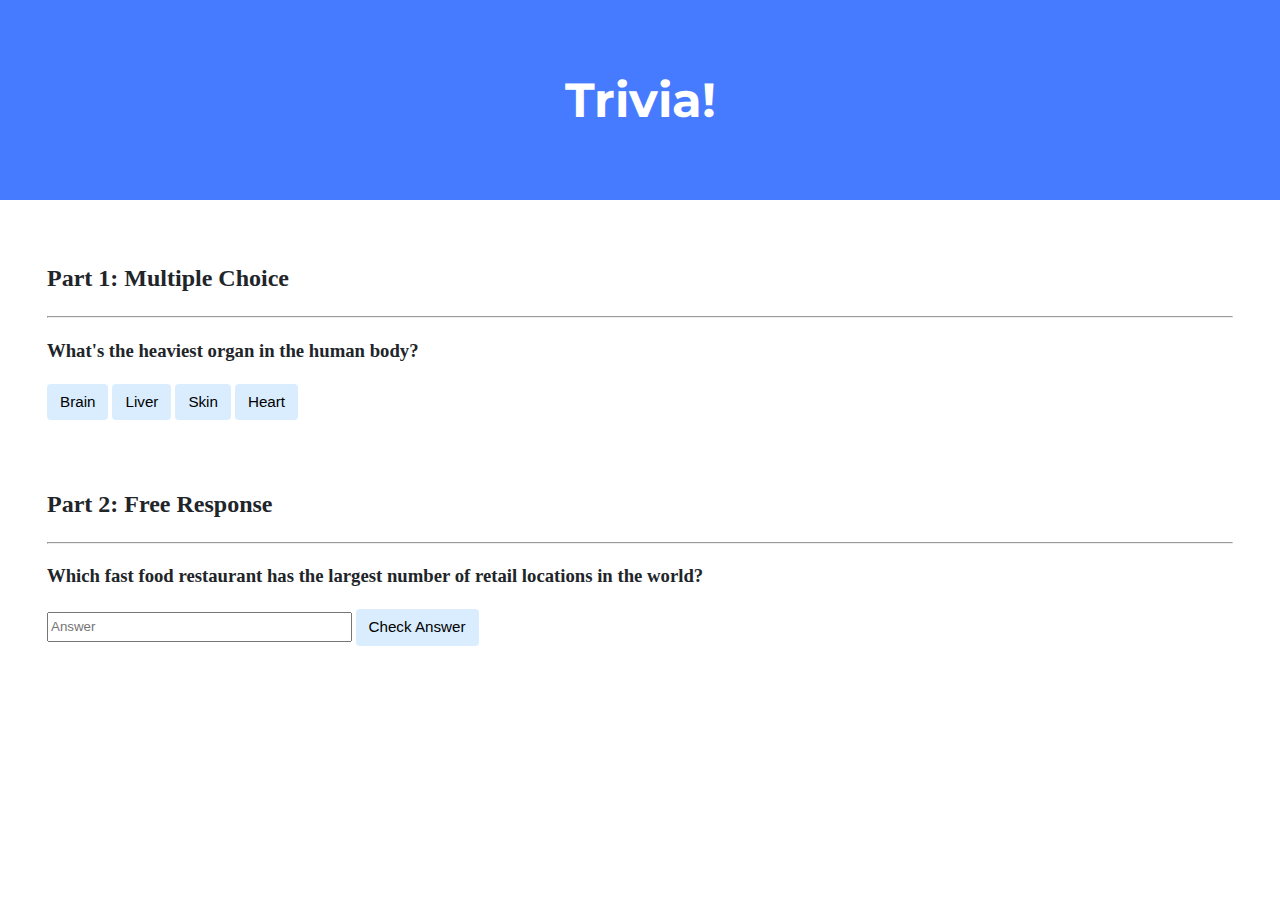
<file: week8/trivia/index.html>
<!--
    References
    Cheuk, A. (2013, March 1). How can I use querySelector on to pick an input element by name? Stack Overflow. Retrieved August 12, 2023, from https://stackoverflow.com/questions/15148659/how-can-i-use-queryselector-on-to-pick-an-input-element-by-name
    CSS FAQ - Learn web development | MDN. (2023, July 27). MDN Web Docs. Retrieved August 12, 2023, from https://developer.mozilla.org/en-US/docs/Learn/CSS/Howto/CSS_FAQ
    Elle. (2022, June 17). 100 Fun Multiple Choice Trivia Questions With Answers (Free Printable!). Travels With Elle. Retrieved August 12, 2023, from https://travelswithelle.com/other/multiple-choice-trivia-questions/
    HTML input name Attribute. (n.d.). W3Schools. Retrieved August 12, 2023, from https://www.w3schools.com/tags/att_input_name.asp
    JavaScript String toLowerCase() Method. (n.d.). W3Schools. Retrieved August 12, 2023, from https://www.w3schools.com/jsref/jsref_tolowercase.asp
 -->
<!DOCTYPE html>
<html lang="en">

    <head>
        <link href="https://fonts.googleapis.com/css2?family=Montserrat:wght@500&display=swap" rel="stylesheet">
        <link href="styles.css" rel="stylesheet">
        <title>Trivia!</title>
        <script>
            // TODO: Add code to check answers to questions
            // wait until all html is loaded
            document.addEventListener('DOMContentLoaded', function() {

                // Check Part 1

                // if liver is clicked
                let correct = document.querySelector('.correct');
                correct.addEventListener('click', function() {
                    correct.style.backgroundColor = 'green';
                    document.querySelector('#feedback1').innerHTML = 'Correct!'
                });

                // if any other answer is clicked
                let incorrects = document.querySelectorAll('.incorrect');
                for (let i = 0; i < incorrects.length; i++) {
                    incorrects[i].addEventListener('click', function() {
                        incorrects[i].style.backgroundColor = 'red';
                        document.querySelector('#feedback1').innerHTML = 'Incorrect'
                    });
                

                // Check Part 2
                let e5 = document.querySelector('input[name="answer"]')
                document.querySelector('#checkAns').addEventListener('click', function() {
                    // If ans = subway
                    if (e5.value.toLowerCase() == "subway") {
                        e5.style.backgroundColor = 'green';
                        document.querySelector('#feedback2').innerHTML = 'Correct!'
                    } else {
                        e5.style.backgroundColor = 'red';
                        document.querySelector('#feedback2').innerHTML = 'Incorrect'
                    }
                })

            });
        </script>
    </head>

    <body>
        <div class="header">
            <h1>Trivia!</h1>
        </div>

        <div class="container">
            <div class="section">
                <h2>Part 1: Multiple Choice </h2>
                <hr>
                <!-- TODO: Add multiple choice question here -->
                <h3>
                    What's the heaviest organ in the human body?
                </h3>

                <button class="incorrect">Brain</button>
                <button class="correct">Liver</button>
                <button class="incorrect">Skin</button>
                <button class="incorrect">Heart</button>

                <h4 id="feedback1"></h4>


            </div>

            <div class="section">
                <h2>Part 2: Free Response</h2>
                <hr>
                <!-- TODO: Add free response question here -->
                <h3>
                    Which fast food restaurant has the largest number of retail locations in the world?
                </h3>
                <input type="text" name="answer" placeholder="Answer">
                <button id="checkAns">Check Answer</button>
                <!-- ANS: Subway -->
                <h4 id="feedback2"></h4>
            </div>
        </div>
    </body>

</html>
</file>
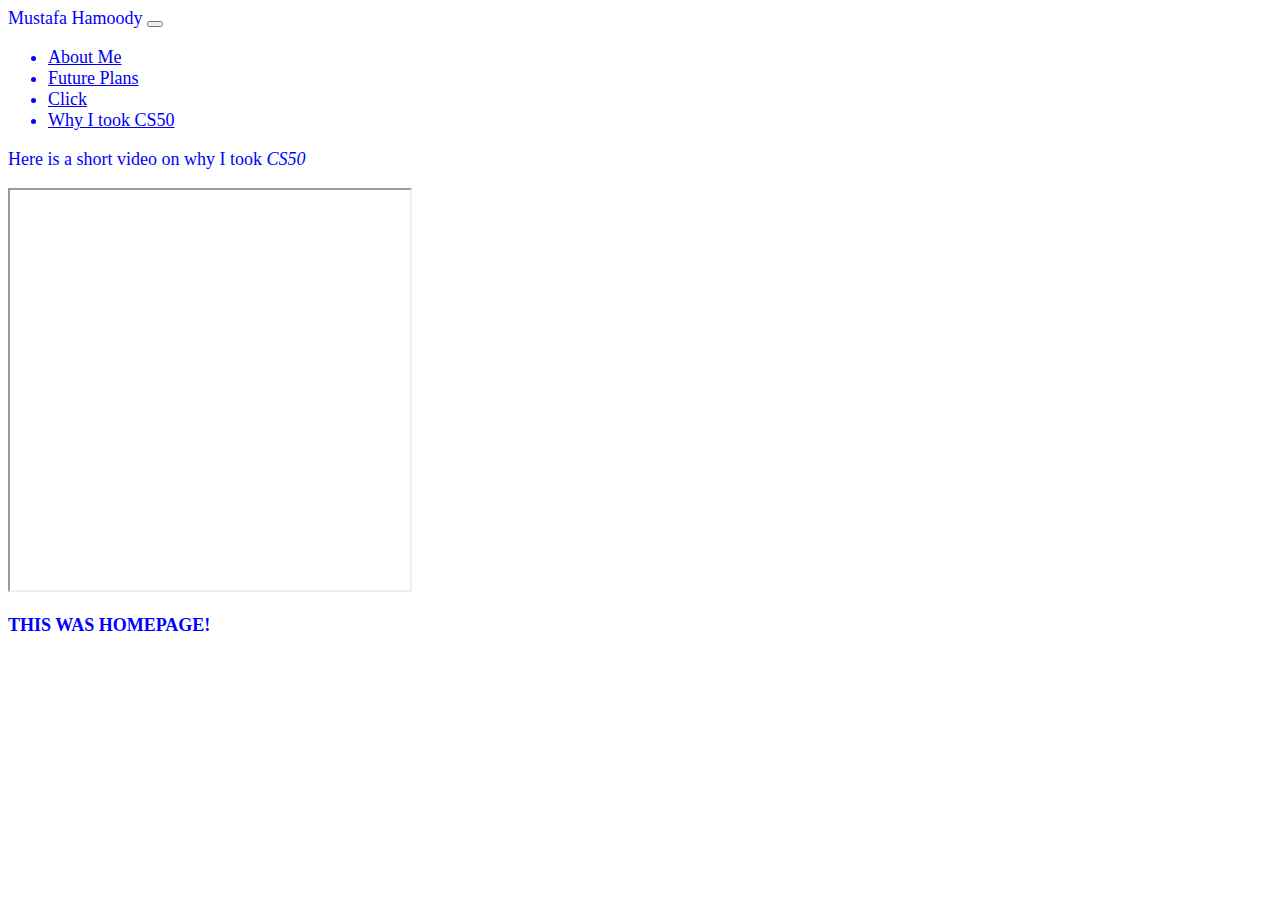
<file: week8/homepage/cs50.html>
<!DOCTYPE html>

<html lang="en">
    <head>
        <link href="https://cdn.jsdelivr.net/npm/bootstrap@5.2.3/dist/css/bootstrap.min.css" rel="stylesheet" integrity="sha384-rbsA2VBKQhggwzxH7pPCaAqO46MgnOM80zW1RWuH61DGLwZJEdK2Kadq2F9CUG65" crossorigin="anonymous">
        <script src="https://cdn.jsdelivr.net/npm/bootstrap@5.2.3/dist/js/bootstrap.bundle.min.js" integrity="sha384-kenU1KFdBIe4zVF0s0G1M5b4hcpxyD9F7jL+jjXkk+Q2h455rYXK/7HAuoJl+0I4" crossorigin="anonymous"></script>
        <link href="styles.css" rel="stylesheet">
        <title>My Webpage</title>
    </head>
    <body>
    <!-- Nav Bar-->
      <header>
        <nav class="navbar navbar-expand-lg navbar-dark bg-dark">
            <div class="container-fluid">
            <a class="navbar-brand">Mustafa Hamoody</a>
            <button class="navbar-toggler" type="button" data-bs-toggle="collapse" data-bs-target="#navbarNav" aria-controls="navbarNav" aria-expanded="false" aria-label="Toggle navigation">
                <span class="navbar-toggler-icon"></span>
            </button>
            <div class="collapse navbar-collapse" id="navbarNav">
                <ul class="navbar-nav">
                <li class="nav-item">
                    <a class="nav-link" href="index.html">About Me</a>
                </li>
                <li class="nav-item">
                    <a class="nav-link" href="future.html">Future Plans</a>
                </li>
                <li class="nav-item">
                    <a class="nav-link" href="click.html">Click</a>
                </li>
                <li class="nav-item">
                    <a class="nav-link active" aria-current="page" href="cs50.html">Why I took CS50</a>
                </li>
                </ul>
            </div>
            </div>
        </nav>
      </header>
      <main>
        <div id="whyCs"><p>Here is a short video on why I took <i>CS50</i></p></div>
        <iframe width="400" height="400" src="https://youtube.com/embed/g8cH8WjkzOA"></iframe>
            <p>
                <b>THIS WAS HOMEPAGE!</b>
            </p>
      </main>
    </body>
</html>
</file>
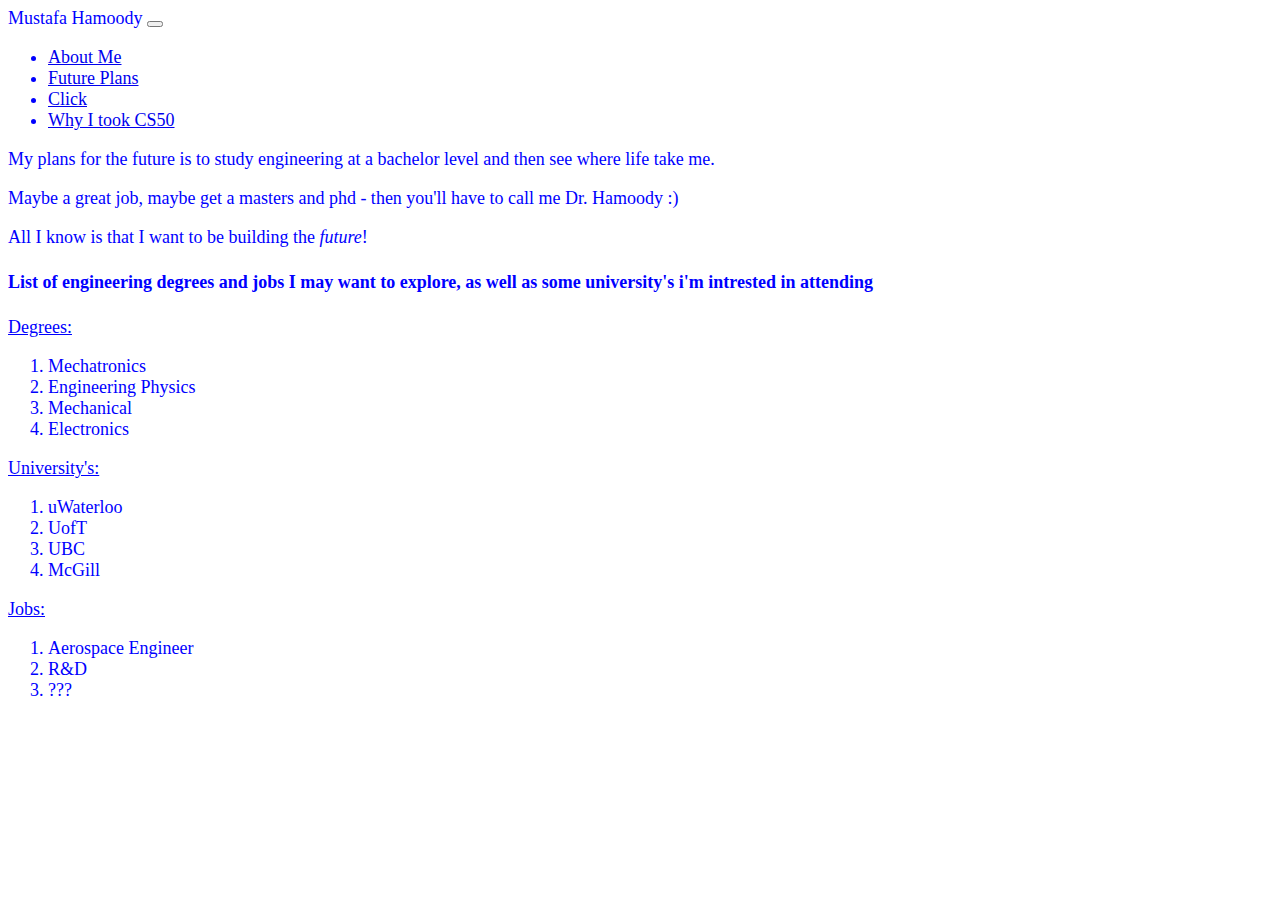
<file: week8/homepage/future.html>
<!DOCTYPE html>

<html lang="en">
    <head>
        <link href="https://cdn.jsdelivr.net/npm/bootstrap@5.2.3/dist/css/bootstrap.min.css" rel="stylesheet" integrity="sha384-rbsA2VBKQhggwzxH7pPCaAqO46MgnOM80zW1RWuH61DGLwZJEdK2Kadq2F9CUG65" crossorigin="anonymous">
        <script src="https://cdn.jsdelivr.net/npm/bootstrap@5.2.3/dist/js/bootstrap.bundle.min.js" integrity="sha384-kenU1KFdBIe4zVF0s0G1M5b4hcpxyD9F7jL+jjXkk+Q2h455rYXK/7HAuoJl+0I4" crossorigin="anonymous"></script>
        <link href="styles.css" rel="stylesheet">
        <title>My Webpage</title>
    </head>
    <body>
      <!-- Nav Bar-->
      <header>
        <nav class="navbar navbar-expand-lg navbar-dark bg-dark">
          <div class="container-fluid">
            <a class="navbar-brand">Mustafa Hamoody</a>
            <button class="navbar-toggler" type="button" data-bs-toggle="collapse" data-bs-target="#navbarNav" aria-controls="navbarNav" aria-expanded="false" aria-label="Toggle navigation">
              <span class="navbar-toggler-icon"></span>
            </button>
            <div class="collapse navbar-collapse" id="navbarNav">
              <ul class="navbar-nav">
                <li class="nav-item">
                  <a class="nav-link" href="index.html">About Me</a>
                </li>
                <li class="nav-item">
                  <a class="nav-link active" aria-current="page" href="future.html">Future Plans</a>
                </li>
                <li class="nav-item">
                  <a class="nav-link" href="click.html">Click</a>
                </li>
                <li class="nav-item">
                  <a class="nav-link" href="cs50.html">Why I took CS50</a>
                </li>
              </ul>
            </div>
          </div>
        </nav>
      </header>
      <main>
        <p>My plans for the future is to study engineering at a bachelor level and then see where life take me.</p>
        <p>Maybe a great job, maybe get a masters and phd - then you'll have to call me Dr. Hamoody :)</p>
        <p>All I know is that I want to be building the <i>future</i>!</p>

        <h4>List of engineering degrees and jobs I may want to explore, as well as some university's i'm intrested in attending</h4>

        <u>Degrees:</u>
        <ol>
          <li>Mechatronics</li>
            <li>Engineering Physics</li>
            <li>Mechanical</li>
            <li>Electronics</li>
        </ol>

        <u>University's:</u>
          <ol>
            <li>uWaterloo</li>
            <li>UofT</li>
            <li>UBC</li>
            <li>McGill</li>
          </ol>

          <u>Jobs:</u>
          <ol>
            <li>Aerospace Engineer</li>
            <li>R&D</li>
            <li>???</li>
          </ol>

      </main>
    </body>
</html>
</file>
<file: week8/trivia/styles.css>
body {
    background-color: #fff;
    color: #212529;
    font-size: 1rem;
    font-weight: 400;
    line-height: 1.5;
    margin: 0;
    text-align: left;
}

.container {
    margin-left: auto;
    margin-right: auto;
    padding-left: 15px;
    padding-right: 15px;
}

.header {
    background-color: #477bff;
    color: #fff;
    margin-bottom: 2rem;
    padding: 2rem 1rem;
    text-align: center;
}

.section {
    padding: 0.5rem 2rem 1rem 2rem;
}

.section:hover {
    background-color: #f5f5f5;
    transition: color 2s ease-in-out, background-color 0.15s ease-in-out;
}

h1 {
    font-family: 'Montserrat', sans-serif;
    font-size: 48px;
}

button, input[type="submit"] {
    background-color: #d9edff;
    border: 1px solid transparent;
    border-radius: 0.25rem;
    font-size: 0.95rem;
    font-weight: 400;
    line-height: 1.5;
    padding: 0.375rem 0.75rem;
    text-align: center;
    transition: color 0.15s ease-in-out, background-color 0.15s ease-in-out, border-color 0.15s ease-in-out, box-shadow 0.15s ease-in-out;
    vertical-align: middle;
}

button:hover {
    background-color: #ffffff;
    transition: color 2s ease-in-out, background-color 0.15s ease-in-out;
}

input[type="text"] {
    line-height: 1.8;
    width: 25%;
}

input[type="text"]:hover {
    background-color: #f5f5f5;
    transition: color 2s ease-in-out, background-color 0.15s ease-in-out;
}
</file>
<file: week8/homepage/styles.css>
body {
    font-family: "Times New Roman";
    font-size: large;
    color: #0000FF;
}

#click {
    color: #000000;
}

.hide{
    display: none;
}

#me:hover + .hide {
    display: block;
}

#button1{
    position: absolute;
    left: 150px;
    top: 300px;
    width: 300px;
    height: 300px;
    border: 3px solid #000000;
    background-color: green;
    padding: 10px;
}
#button2{
    position: absolute;
    right: 150px;
    top: 300px;
    width: 300px;
    height: 300px;
    border: 3px solid #000000;
    background-color: gray;
    padding: 10px;
}
</file>
